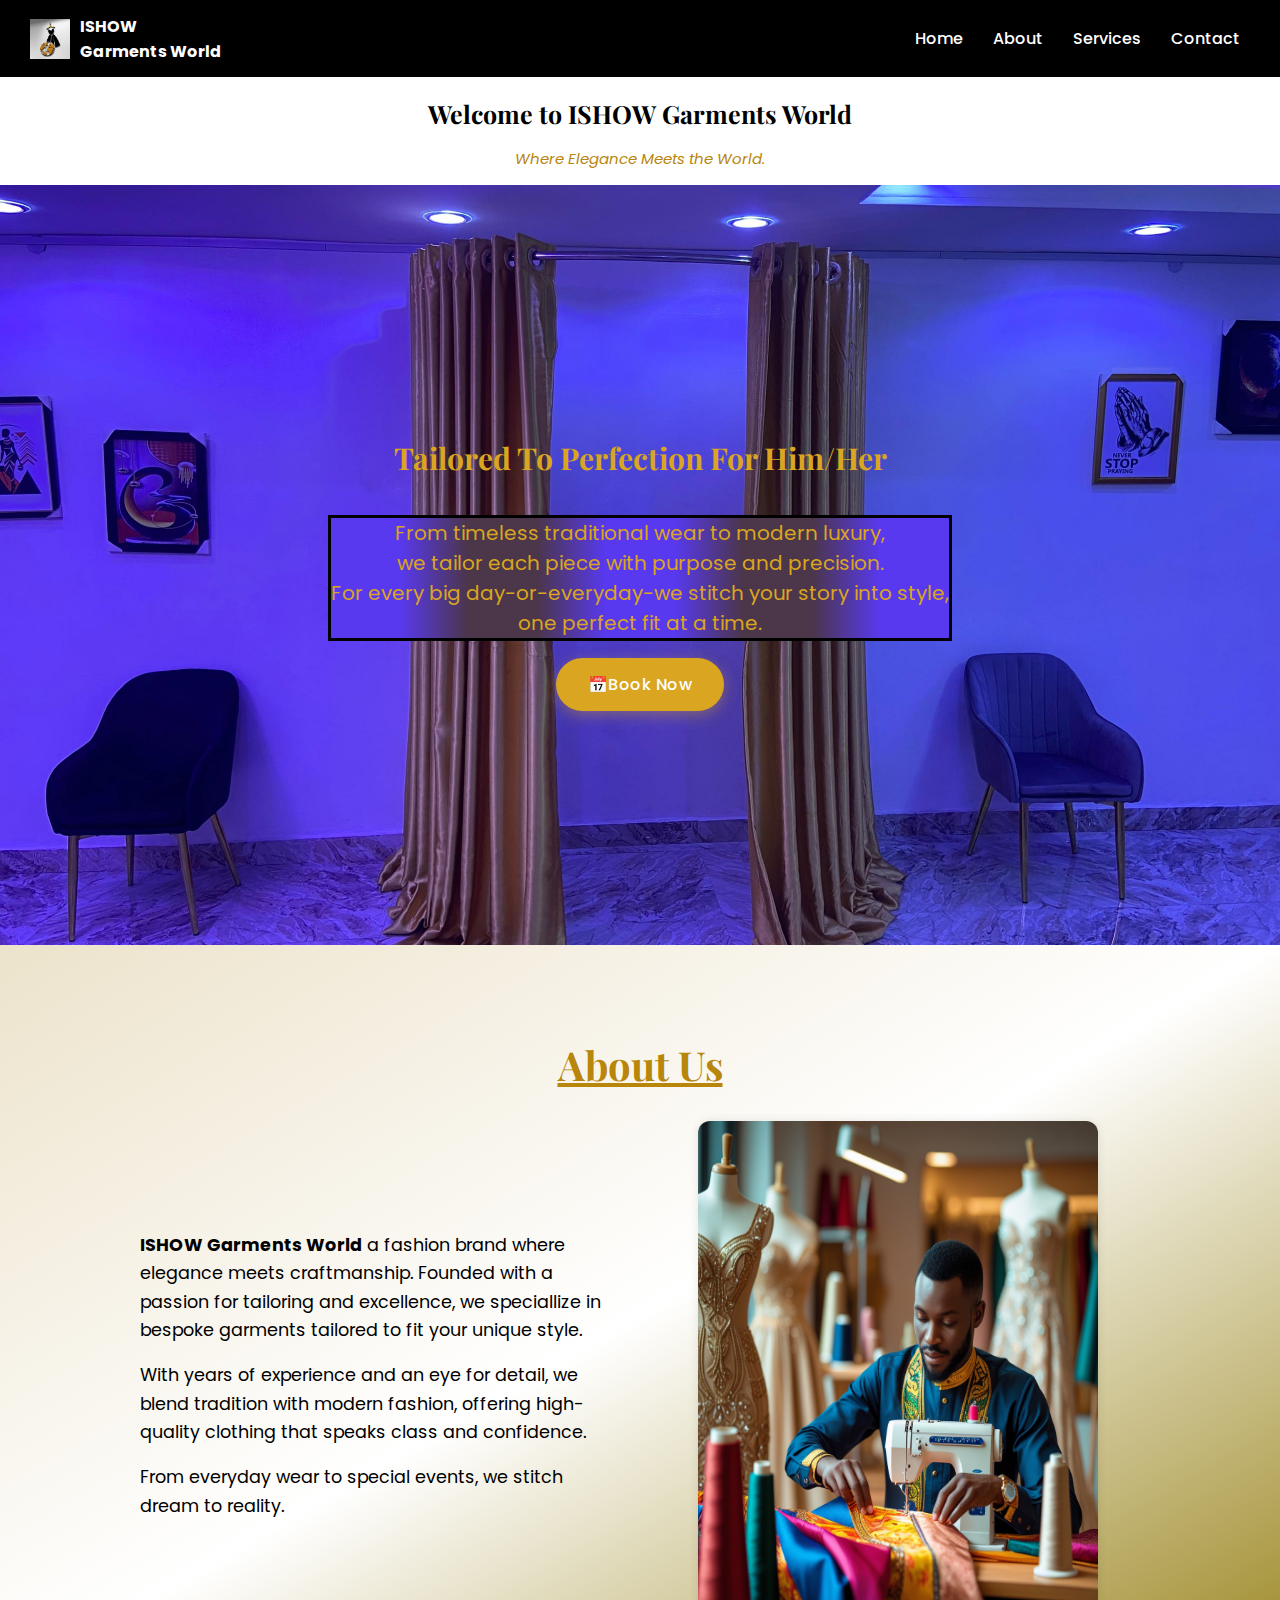
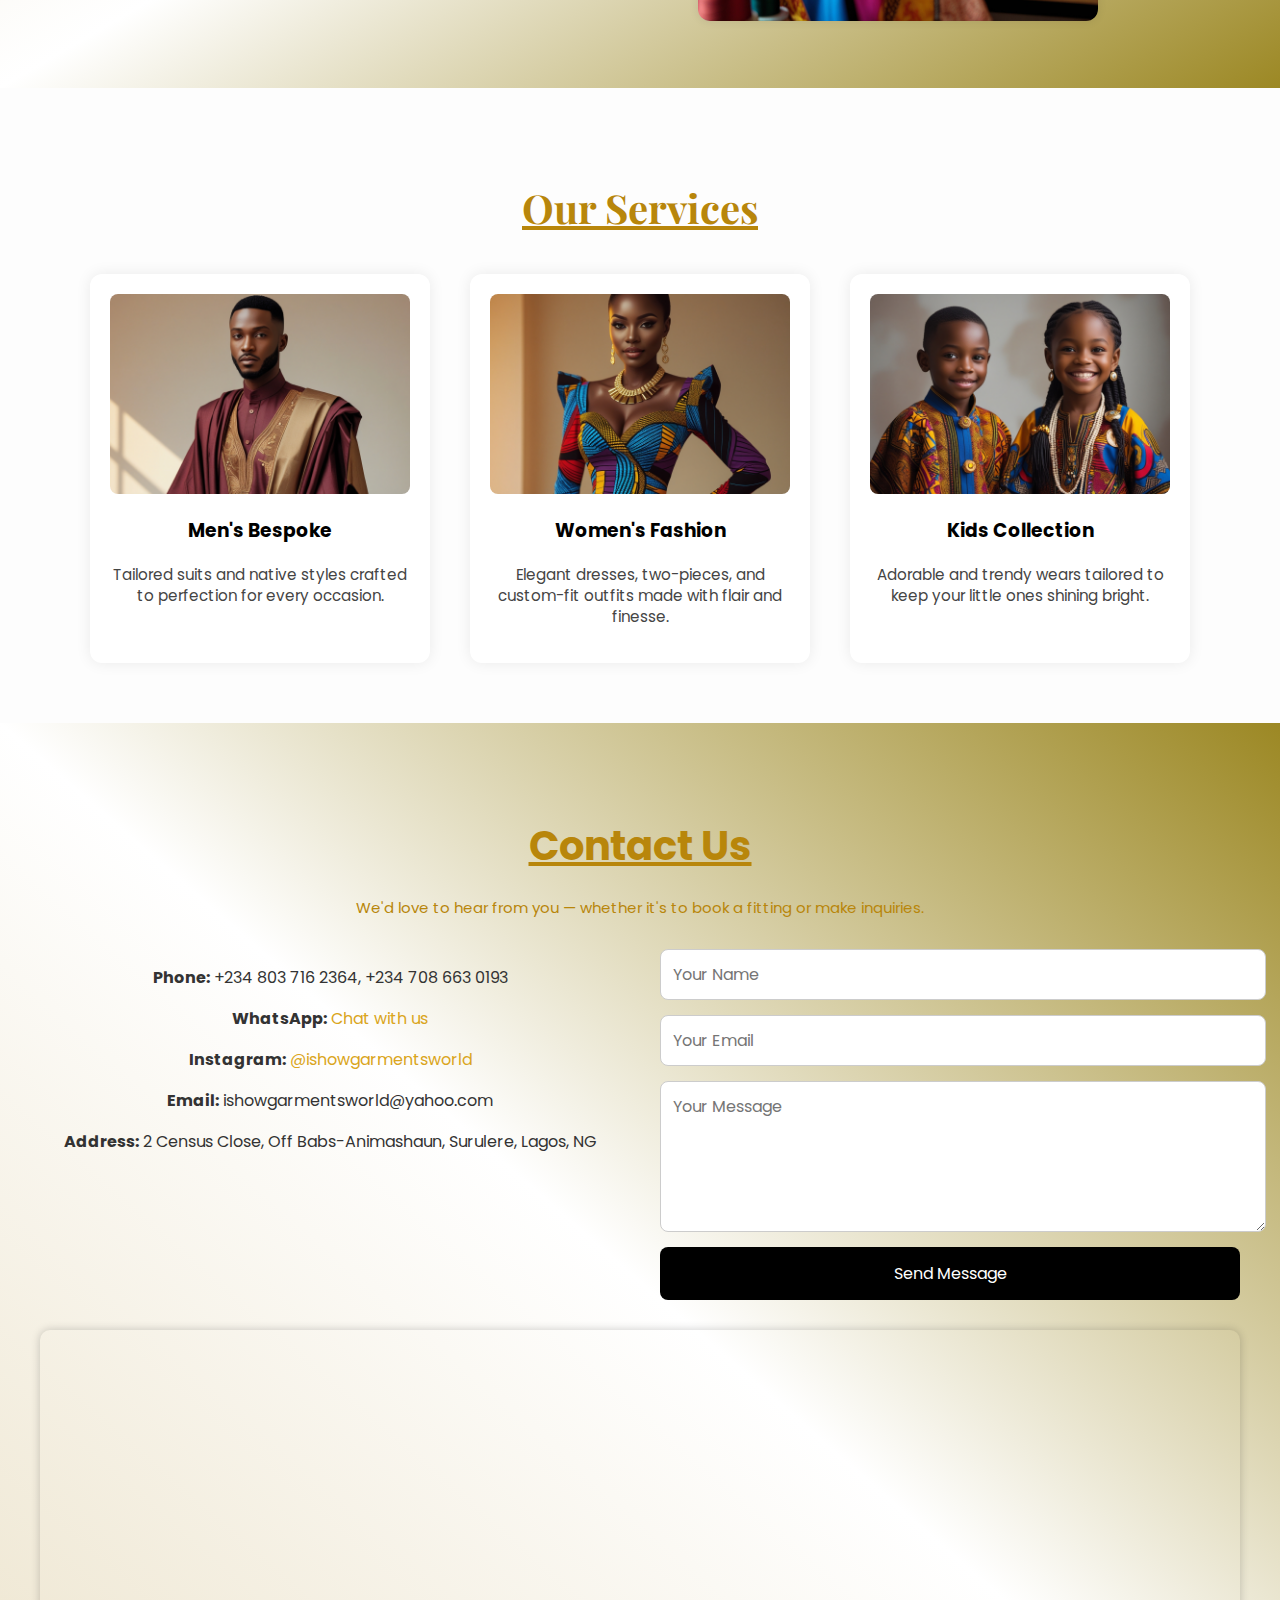
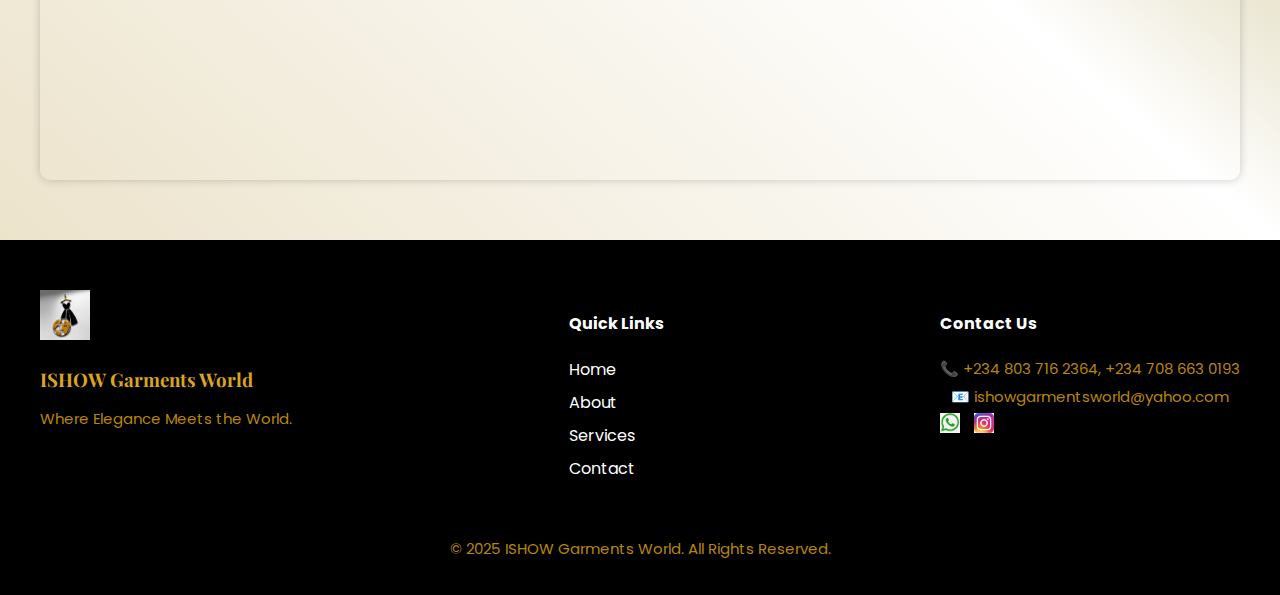
<file: index.html>
<!DOCTYPE html>
<html lang="en">
<head>
    <meta charset="UTF-8">
    <meta name="viewport" content="width=device-width, initial-scale=1.0">
    <title>Ishow Garments World</title>
    <link rel="stylesheet" href="basic.css">
    <link href="https://fonts.googleapis.com/css2?family=Playfair+Display:wght@600&family=Poppins:wght@400;500&display=swap" rel="stylesheet">
</head>
<body>
  <header>
    <nav class="navbar">
      <div class="logo">
        <img src="Images/IshowLogo.png" alt="ISHOW Logo">
        <span>ISHOW <br> Garments World</span>
      </div>
      <div class="hamburger" id="hamburger">
        <div class="bars">
          <span class="bar"></span>
          <span class="bar"></span>
          <span class="bar"></span>
        </div>
        <span class="arrow">&lt;</span>
      </div>

      <ul class="nav-links" id="navLinks">
        <li><a href="#home">Home</a></li>
        <li><a href="#about">About</a></li>
        <li><a href="#services">Services</a></li>
        <li><a href="#contact">Contact</a></li>
      </ul>
    </nav>
  </header>

  <main>
    <section id="home">
      <b><h1>Welcome to ISHOW Garments World</h1></b>
      <i><p>Where Elegance Meets the World.</p></i>
    </section>

    <section class="hero">
        <h1>Tailored To Perfection For Him/Her</h1>
        <p>From timeless traditional wear to modern luxury,<br> we tailor each piece with purpose and precision.<br> For every big day-or-everyday-we stitch your story into style,<br> one perfect fit at a time.</p>
        <button onclick="document.getElementById('contact').scrollIntoView({ behavior: 'smooth' });">📅Book Now</button>
    </section>

    <section class="about" id="about">
    <div class="about-content">
      <h2>About Us</h2>
      <div class="about-grid">
        <div class="about-text">
          <p><strong>ISHOW Garments World</strong> a fashion brand where elegance meets craftmanship. Founded with a passion for tailoring and excellence, we speciallize in bespoke garments tailored to fit your unique style.</p>
          <p>With years of experience and an eye for detail, we blend tradition with modern fashion, offering high-quality clothing that speaks class and confidence.</p>
          <p>From everyday wear to special events, we stitch dream to reality.</p>
        </div>
        <div class="about-image">
          <img src="Images/Tailor in action2.jpg" alt="Tailor in action">
        </div>
      </div>
    </div>
    </section>

    <section class="services" id="services">
     <div class="services-content">
       <h2>Our Services</h2>
       <div class="service-boxes">
         <div class="service-card">
           <img src="Images/Men's Wear.jpg" alt="Men's Fashion">
           <h3>Men's Bespoke</h3>
           <p>Tailored suits and native styles crafted to perfection for every occasion.</p>
         </div>
         <div class="service-card">
           <img src="Images/Women's Wear.jpg" alt="Women's Fashion">
           <h3>Women's Fashion</h3>
           <p>Elegant dresses, two-pieces, and custom-fit outfits made with flair and finesse.</p>
         </div>
         <div class="service-card">
           <img src="Images/Children's Wear.jpg" alt="Kids Fashion">
           <h3>Kids Collection</h3>
           <p>Adorable and trendy wears tailored to keep your little ones shining bright.</p>
         </div>
       </div>
     </div>
    </section>


    <section class="contact" id="contact">
      <div class="contact-content">
        <h2>Contact Us</h2>
        <p>We'd love to hear from you — whether it's to book a fitting or make inquiries.</p>

        <div class="contact-grid">
          <div class="contact-info">
            <p><strong>Phone:</strong> +234 803 716 2364, +234 708 663 0193</p>
            <p><strong>WhatsApp:</strong> <a href="https://wa.me/2349025000264" target="_blank">Chat with us</a></p>
            <p><strong>Instagram:</strong> <a href="https://www.instagram.com/ishowgarmentsworld" target="_blank">@ishowgarmentsworld</a></p>
            <p><strong>Email:</strong> ishowgarmentsworld@yahoo.com</p>
            <p><strong>Address:</strong> 2 Census Close, Off Babs-Animashaun, Surulere, Lagos, NG</p>
          </div>

          <form action="https://formsubmit.co/ishowgarmentsworld@yahoo.com" method="POST" class="contact-form" id="contactForm">
            <input type="text" name="name" placeholder="Your Name" required>
            <input type="email" name="email" placeholder="Your Email" required>
            <textarea name="message" rows="5" placeholder="Your Message" required></textarea>

            <input type="hidden" name="_captcha" value="false">
            <input type="hidden" name="_next" value="https://yourdomain.com/thank-you.html">

            <button type="submit">Send Message</button>
            <p class="success-message" id="successMessage">Thanks! We’ll be in touch shortly.</p>
          </form>
        </div>
        <div class="map-container">
          <iframe
           src="https://www.google.com/maps/embed?pb=!1m18!1m12!1m3!1d3964.2544233727913!2d3.3491507999999994!3d6.489433099999999!2m3!1f0!2f0!3f0!3m2!1i1024!2i768!4f13.1!3m3!1m2!1s0x103b8c0f7cfb3d97%3A0x5c46b3afe7aeae7d!2s2%20Census%20Cl%2C%20Surulere%2C%20Lagos%20101241%2C%20Lagos!5e0!3m2!1sen!2sng!4v1751066648302!5m2!1sen!2sng"
           width="100%" height="450" style="border:0;" allowfullscreen="" loading="lazy"
           referrerpolicy="no-referrer-when-downgrade"></iframe>
        </div>
      </div>
    </section>

  </main>
  <footer class="footer">
    <div class="footer-content">
      <div class="footer-brand">
        <img src="Images/IshowLogo.png" alt="ISHOW Logo">
        <h3>ISHOW Garments World</h3>
        <p>Where Elegance Meets the World.</p>
      </div>

      <div class="footer-links">
        <h4>Quick Links</h4>
        <ul>
          <li><a href="#home">Home</a></li>
          <li><a href="#about">About</a></li>
          <li><a href="#services">Services</a></li>
          <li><a href="#contact">Contact</a></li>
        </ul>
      </div>

      <div class="footer-contact">
        <h4>Contact Us</h4>
        <p>📞 +234 803 716 2364, +234 708 663 0193</p>
        <p>📧 ishowgarmentsworld@yahoo.com</p>
        <div class="social-icons">
          <a href="https://wa.me/2349025000264" title="WhatsApp"><img src="Images/whatsapp icon.png" alt="WhatsApp"></a>
          <a href="https://www.instagram.com/ishowgarmentsworld" title="Instagram"><img src="Images/Instagram icon.jpg" alt="Instagram"></a>
        </div>
      </div>
    </div>
    
  <div class="footer-bottom">
    <p>© 2025 ISHOW Garments World. All Rights Reserved.</p>
  </div>
  </footer>

  <button id="backToTop" title="Go to top">↑</button>

  <script>
  const backToTop = document.getElementById("backToTop");

  window.onscroll = function () {
    if (document.body.scrollTop > 300 || document.documentElement.scrollTop > 300) {
      backToTop.style.display = "block";
    } else {
      backToTop.style.display = "none";
    }
  };

  backToTop.addEventListener("click", function () {
    window.scrollTo({ top: 0, behavior: "smooth" });
  });
</script>

<script>
  const hamburger = document.getElementById("hamburger");
  const navLinks = document.getElementById("navLinks");

  hamburger.addEventListener("click", () => {
    hamburger.classList.toggle("active");
    navLinks.classList.toggle("show");
  });
</script>

<script>
  const form = document.getElementById('contactForm');
  const message = document.getElementById('successMessage');

  form.addEventListener('submit', function (e) {
    e.preventDefault();

    fetch(form.action, {
      method: "POST",
      body: new FormData(form)
    })
    .then(response => {
      if (response.ok) {
        form.reset();
        message.style.display = 'block';
        setTimeout(() => {
          message.style.display = 'none';
        }, 4000);
      } else {
        alert('Something went wrong. Please try again.');
      }
    })
    .catch(error => {
      alert('Error: ' + error.message);
    });
  });
</script>

</body>
</html>
</file>
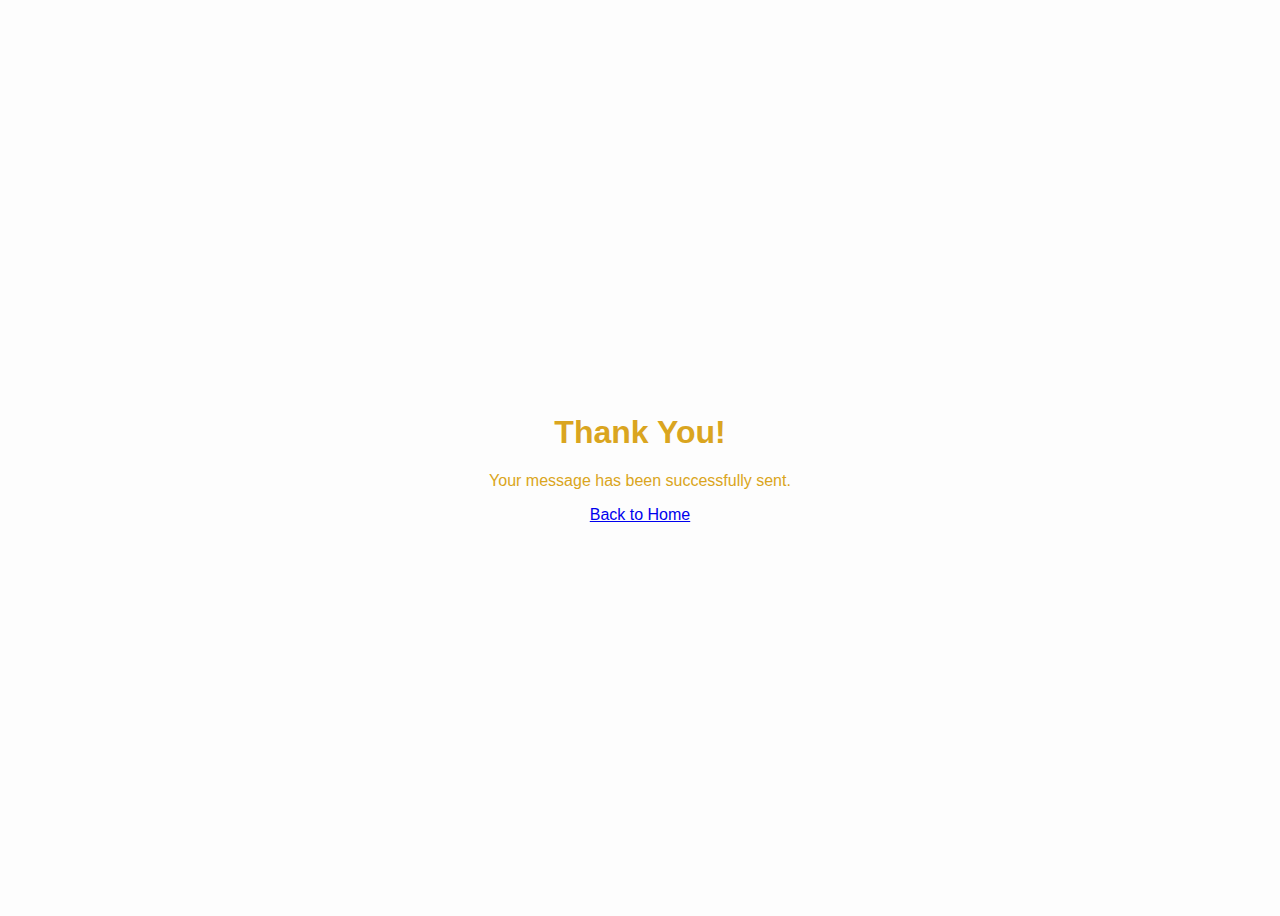
<file: thank-you.html>
<!DOCTYPE html>
<html lang="en">
<head>
  <meta charset="UTF-8">
  <title>Thank You</title>
  <style>
    body { 
      font-family: 'Poppins', sans-serif; 
      display: flex; 
      justify-content: center; 
      align-items: center; 
      height: 100vh; 
      background-color: #fdfdfd;
      color: goldenrod;
      text-align: center;
    }
  </style>
</head>
<body>
  <div>
    <h1>Thank You!</h1>
    <p>Your message has been successfully sent.</p>
    <a href="/">Back to Home</a>
  </div>
</body>
</html>
</file>
<file: basic.css>
html {
  scroll-behavior: smooth;
}

body {
  margin: 0;
  font-family: 'Poppins', sans-serif;
}

.navbar {
  display: flex;
  justify-content: space-between;
  align-items: center;
  padding: 10px 30px;
  background-color: black;
  color: white;
  position: fixed;
  top: 0;
  left: 0;
  right: 0;
  z-index: 999;
}

.nav-links {
  list-style: none;
  display: flex;
  gap: 10px
}

.nav-links li a {
  color: white;
  text-decoration: none;
  padding: 0 10px;
  font-size: 16px;
  font-weight: 500;
  transition: color 0.3s ease;
}

.nav-links li a:hover {
  color: goldenrod;
  text-decoration: underline;
}

.logo {
  display: flex;
  align-items: center;
  gap: 10px;
}

.logo img {
  height: 40px; 
  width: auto;
}

.logo span {
  font-size: 16px;
  font-weight: bold;
  color: white;
  
}

main {
  padding-top: 80px;
}


h1 {
  font-family: 'Playfair Display', serif;
  text-align: center;
  font-size: 25px;
  color: black;
  font: 700;
}

p {
  text-align: center;
  color: darkgoldenrod;
  font: bold;
  font-size: 15px;
}

.hero {
  text-align: center;
  padding: 80px;
  background-image: url(Images/image6.jpg);
  background-size: cover;
  background-position: center;
  color: goldenrod;
  height: 600px;
  display: flex;
  flex-direction: column;
  justify-content: center;
  align-items: center;
}

.hero p {
  font-size: 20px;
  color: goldenrod;
  font: 700;
  font: bold;
  outline-style: solid;
  outline-color: black;
  background: linear-gradient(to right, #5839ef,  #5839ef, #4b364a, #4b364a, #5839ef, #5839ef, #4b364a, #4b364a, #5839ef, #5839ef);
}

.hero h1 {
  font-size: 30px;
  color: goldenrod;
}

.hero button {
  padding: 14px 32px;
  background-color: goldenrod;
  color: white;
  border: none;
  border-radius: 30px;
  font-family: 'Poppins', sans-serif;
  font-size: 16px;
  font-weight: 500;
  box-shadow: 0 4px 15px rgba(218, 165, 32, 0.4);
  cursor: pointer;
  transition: all 0.3s ease;
  letter-spacing: 0.5px;
}

.hero button:hover {
  background-color: black;
  color: goldenrod;
  box-shadow: 0 4px 20px rgba(0, 0, 0, 0.3);
  transform: translateY(-2px);
}


.about {
  padding:60px 40px;
  background: linear-gradient(to bottom right, rgb(236, 227, 203), white, rgb(156, 136, 36));
  text-align: center;
}

.about p {
  color: black;
  text-align: left;
}

.about img {
  height: 500px;
  width: 400px;
    
}


.about-section {
  padding: 60px 20px;
  background-color: #fffaf0;
  color: #333;
}

.about-content {
  max-width: 1000px;
  margin: 0 auto;
  text-align: center;
}

.about-content h2 {
  font-size: 2.5rem;
  margin-bottom: 30px;
  color: #222;
  position: relative;
}

.about-grid {
  display: flex;
  flex-wrap: wrap;
  gap: 30px;
  align-items: center;
  justify-content: center;
}

.about-text {
  flex: 1;
  min-width: 280px;
  text-align: left;
}

.about-text p {
  font-size: 1.1rem;
  line-height: 1.6;
  margin-bottom: 15px;
}

.about-image {
  flex: 1;
  min-width: 280px;
  text-align: center;
}

.about-image img {
  width: 100%;
  max-width: 400px;
  border-radius: 12px;
  box-shadow: 0 0 10px rgba(0,0,0,0.1);
}

.about h2 {
  font-family: 'Playfair Display', serif;
  color: darkgoldenrod;
  text-decoration: underline;
}

.services {
  padding: 60px 30px;
  background-color: #fdfdfd;
  text-align: center;
}

.services h2 {
  font-family: 'Playfair Display', serif;
  font-size: 2.5rem;
  color: darkgoldenrod;
  margin-bottom: 40px;
  text-decoration: underline;
}

.service-boxes {
  display: flex;
  flex-wrap: wrap;
  justify-content: center;
  gap: 40px;
}

.service-card {
  background: white;
  border-radius: 12px;
  padding: 20px;
  max-width: 300px;
  box-shadow: 0 0 15px rgba(0,0,0,0.08);
  transition: transform 0.3s ease;
}

.service-card:hover {
  transform: scale(1.03);
}

.service-card img {
  width: 100%;
  height: 200px;
  object-fit: cover;
  border-radius: 8px;
}

.service-card h3 {
  color: black;
  margin-top: 15px;
  font-family: 'Poppins', sans-serif;
}

.service-card p {
  font-size: 0.95rem;
  color: #444;
  line-height: 1.4;
}

.contact {
  padding: 60px 40px;
  background: linear-gradient(to top right, rgb(236, 227, 203), white, rgb(156, 136, 36));
  text-align: center;
}

.contact h2 {
  color: darkgoldenrod;
  font-size: 2.5rem;
  margin-bottom: 20px;
  text-decoration: underline;
}

.contact-grid {
  display: flex;
  flex-wrap: wrap;
  gap: 40px;
  justify-content: center;
  align-items: flex-start;
  margin-top: 30px;
}

.contact-info {
  flex: 1;
  min-width: 250px;
  text-align: left;
}

.contact-info p {
  font-size: 1rem;
  color: #333;
  margin-bottom: 12px;
}

.contact-info a {
  color: goldenrod;
  text-decoration: none;
}

.contact-form {
  flex: 1;
  min-width: 280px;
  display: flex;
  flex-direction: column;
  gap: 15px;
}

.contact-form input,
.contact-form textarea {
  padding: 12px;
  border: 1px solid #ccc;
  border-radius: 8px;
  font-family: 'Poppins', sans-serif;
  font-size: 1rem;
  width: 100%;
}

.contact-form button {
  padding: 14px;
  background-color: black;
  color: white;
  border: none;
  border-radius: 8px;
  font-size: 1rem;
  font-family: 'Poppins', sans-serif;
  cursor: pointer;
  transition: background-color 0.3s ease;
}

.contact-form button:hover {
  background-color: goldenrod;
  color: black;
}

.success-message {
  display: none;
  margin-top: 10px;
  color: green;
  font-size: 0.95rem;
  font-weight: 500;
  text-align: center;
}

.map-container {
  margin-top: 30px;
  border-radius: 10px;
  overflow: hidden;
  box-shadow: 0 0 10px rgba(0, 0, 0, 0.2);
}

.map-container iframe {
  width: 100%;
  height: 450px;
  border: none;
  display: block;
}

.footer {
  background-color: #000;
  color: white;
  padding: 50px 30px 20px;
  font-family: 'Poppins', sans-serif;
}

.footer-content {
  display: flex;
  flex-wrap: wrap;
  justify-content: space-between;
  gap: 30px;
  max-width: 1200px;
  margin: auto;
}

.footer-brand img {
  height: 50px;
  margin-bottom: 10px;
}

.footer-brand h3 {
  margin: 10px 0 5px;
  font-family: 'Playfair Display', serif;
  color: goldenrod;
}

.footer-links ul {
  list-style: none;
  padding: 0;
}

.footer-links ul li {
  margin: 8px 0;
}

.footer-links a {
  color: white;
  text-decoration: none;
}

.footer-links a:hover {
  color: goldenrod;
  text-decoration: underline;
}

.footer-contact p {
  margin: 5px 0;
}

.social-icons a img {
  height: 20px;
  margin-right: 10px;
  transition: transform 0.3s ease;
}

.social-icons a:hover img {
  transform: scale(1.2);
}

.footer-bottom {
  text-align: center;
  margin-top: 40px;
  font-size: 0.85rem;
  color: #bbb;
}

#backToTop {
  position: fixed;
  bottom: 30px;
  right: 30px;
  z-index: 999;
  background-color: goldenrod;
  color: white;
  border: none;
  padding: 12px 16px;
  font-size: 18px;
  border-radius: 50%;
  cursor: pointer;
  display: none;
  box-shadow: 0 4px 6px rgba(0, 0, 0, 0.3);
  transition: background-color 0.3s ease, transform 0.2s ease;
}

#backToTop:hover {
  background-color: black;
  transform: scale(1.1);
}

.hamburger {
  display: none;
  align-items: center;
  gap: 10px;
  cursor: pointer;
  position: relative;
  z-index: 1000;
}

.bars {
  display: flex;
  flex-direction: column;
  justify-content: space-between;
  width: 24px;
  height: 18px;
}

.bar {
  height: 3px;
  width: 100%;
  background-color: white;
  border-radius: 2px;
  transition: 0.3s;
}

.arrow {
  font-size: 20px;
  color: goldenrod;
  opacity: 0;
  transform: translateX(5px);
  transition: opacity 0.3s ease, transform 0.3s ease;
}

.hamburger.active .arrow {
  opacity: 1;
  transform: translateX(0);
}

@media (max-width: 768px) {
  .nav-links {
    position: absolute;
    top: 60px;
    right: 0;
    background-color: black;
    flex-direction: column;
    width: 100%;
    max-height: 0;
    overflow: hidden;
    transition: max-height 0.4s ease-in-out;
  }

  .nav-links li {
    margin: 10px 0;
    text-align: right;
    padding-right: 20px;
  }

  .nav-links.show {
    max-height: 300px;
    display: flex;
  }

  .hamburger {
    display: flex;
  }

  .hero {
    padding: 60px 20px;
    height: 650px;
  }

  .about img {
    width: 100%;
    height: auto;
  }

  .hero h1 {
    font-size: 1.8rem;
    padding: 0 10px;
    line-height: 1.3;
  }

  .hero p {
    font-size: 1rem;
    padding: 0 15px;
  }

  .success-message {
   display: none;
   margin-top: 10px;
   color: green;
   font-size: 0.95rem;
   font-weight: 500;
   text-align: center;
  }
}
</file>
